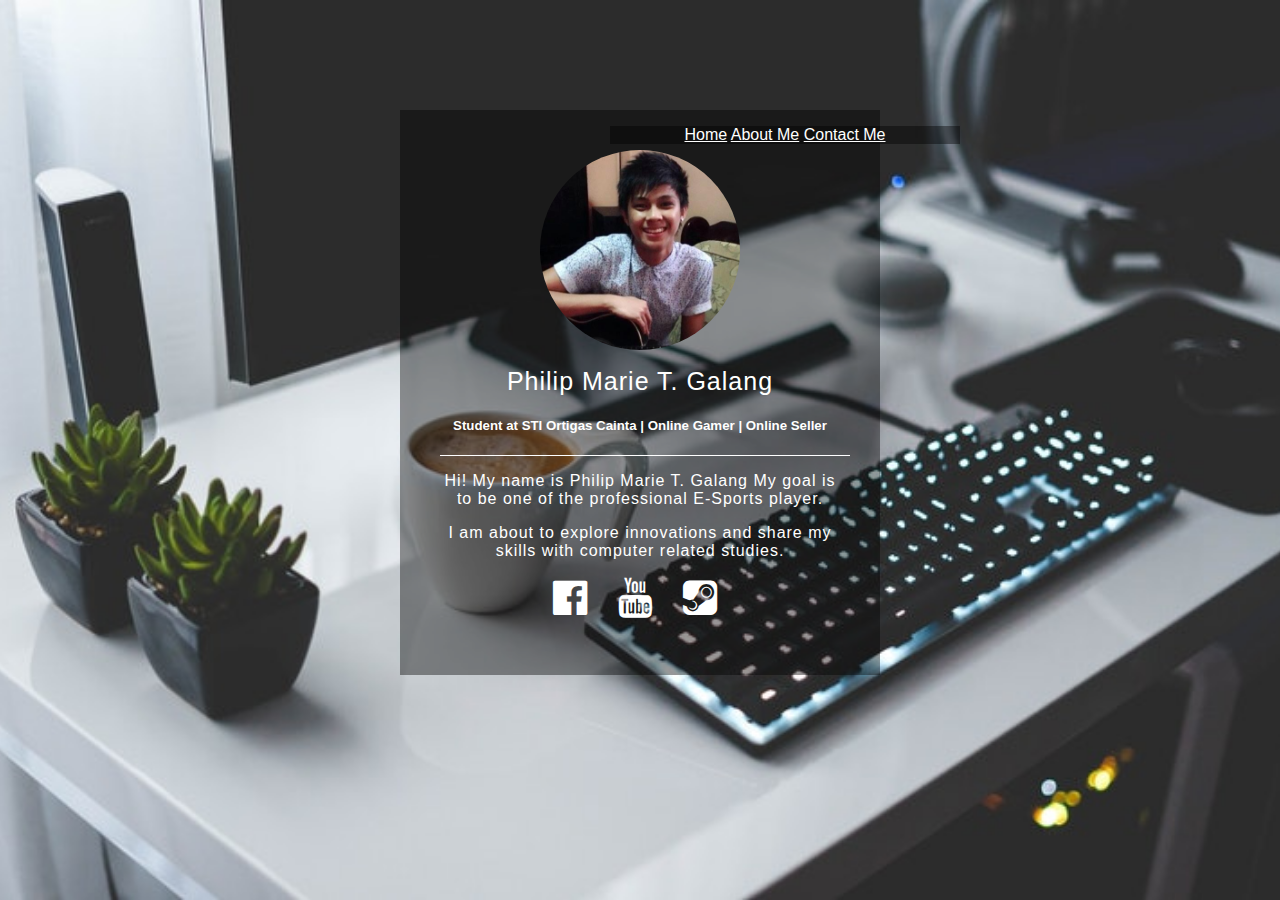
<file: index.html>
<html>
<head>

<link href="https://stackpath.bootstrapcdn.com/font-awesome/4.7.0/css/font-awesome.min.css" rel="stylesheet" integrity="sha384-wvfXpqpZZVQGK6TAh5PVlGOfQNHSoD2xbE+QkPxCAFlNEevoEH3Sl0sibVcOQVnN" crossorigin="anonymous">
<link rel="stylesheet" type="text/css" href="css/master.css">

</head>
<body>			

<div class="prof-box">
	<img src="img/profile.jpg" alt="" class="box-img">
<div class="nav">
	<a class="a active" href="index.html">Home</a>
	<a class="b active" href="about.html">About Me</a>
	<a class="c active" href="contact.html">Contact Me</a>
</div>

<h1>Philip Marie T. Galang</h1>
<h5>Student at STI Ortigas Cainta | Online Gamer | Online Seller</h5>
		
<div class="line-break"></div>

<p>
	Hi! My name is Philip Marie T. Galang My goal is to be one of
	the professional E-Sports player. 
</p>
<p>
	I am about to explore innovations and share my skills with computer related studies.
</p>

 
<div class="social-icon">
 <a href="http://www.facebook.com/philipgalang" target="_blank"><i class="fa fa-facebook-official" aria-hidden="true"></i></a>
 
 <a href="https://www.youtube.com/channel/UCGz6cFkAVFP1TbK0JQ9OOEA/featured?view_as=subscriber"target="_blank"><i class="fa fa-youtube" aria-hidden="true"></i></a>

 <a href="https://steamcommunity.com/profiles/76561198361203375"target="_blank"><i class="fa fa-steam-square" aria-hidden="true"></i></a>
 

</div>
</div>
	

</body>
</html>
</file>
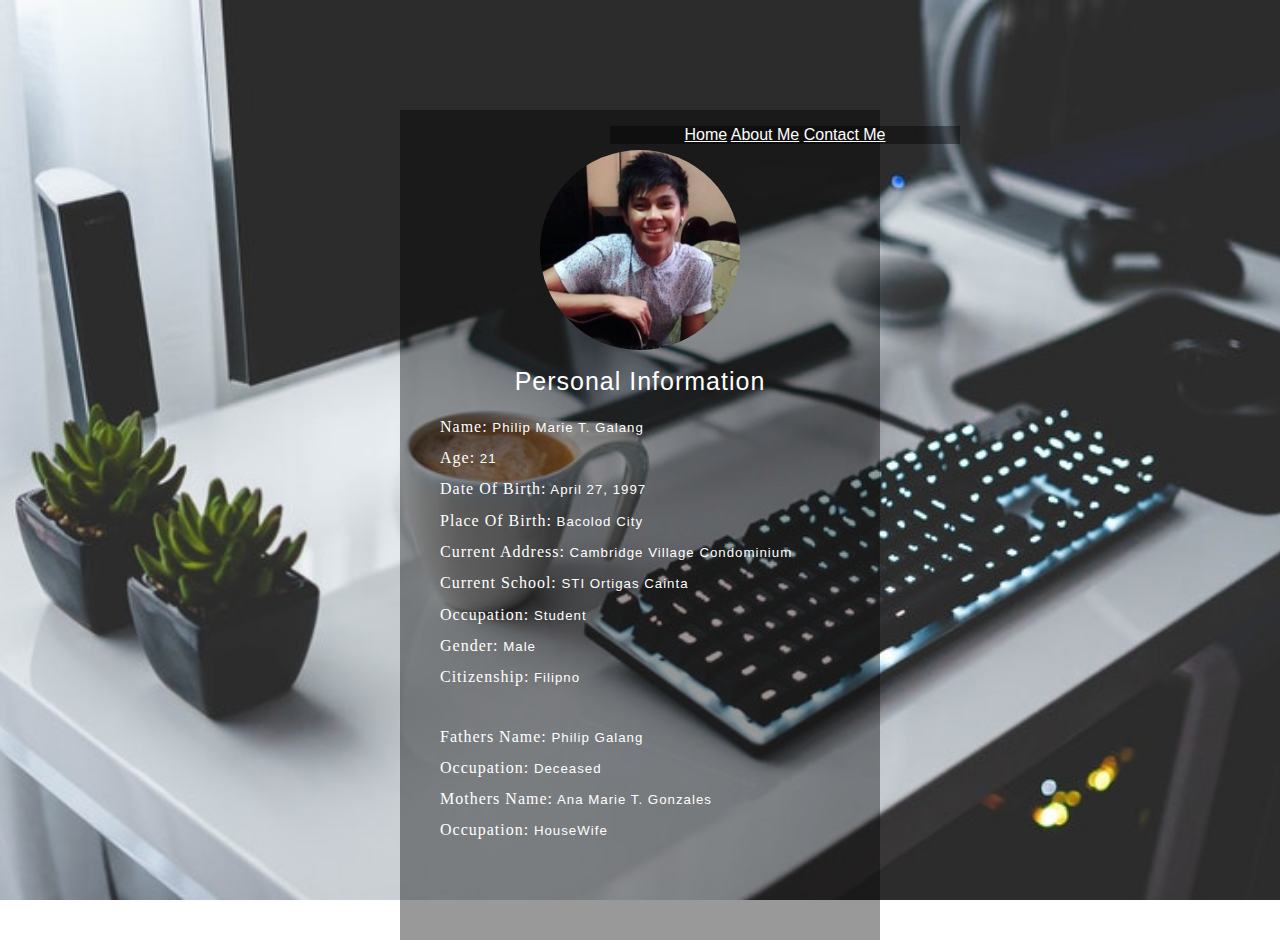
<file: about.html>
<html>
<head>

<link rel="stylesheet" type="text/css" href="css/master.css">

</head>
<body>			

<div class="prof-box2">
	<img src="img/profile.jpg" alt="" class="box-img2">
<div class="nav2">
	<a class="a active" href="index.html">Home</a>
	<a class="b active" href="about.html">About Me</a>
	<a class="c active" href="contact.html">Contact Me</a>
</div>

<h1>Personal Information</h1>
 
<h5 </h5>
		
<font size="3" face="Arial Black"><p align="left"> Name:</font> Philip Marie T. Galang</p>
<font size="3" face="Arial Black"><p align="left">Age:</font> 21</p>
<font size="3" face="Arial Black"><p align="left">Date Of Birth:</font> April 27, 1997</p>
<font size="3" face="Arial Black"><p align="left">Place Of Birth:</font> Bacolod City</p>
<font size="3" face="Arial Black"><p align="left">Current Address:</font> Cambridge Village Condominium</p>
<font size="3" face="Arial Black"><p align="left">Current School:</font> STI Ortigas Cainta</p>
<font size="3" face="Arial Black"><p align="left">Occupation:</font> Student</p>
<font size="3" face="Arial Black"><p align="left">Gender:</font> Male</p>
<font size="3" face="Arial Black"><p align="left">Citizenship:</font> Filipno</p>



<br/>

<font size="3" face="Arial Black"><p align="left">Fathers Name:</font> Philip Galang</p>
<font size="3" face="Arial Black"><p align="left">Occupation:</font> Deceased
<font size="3" face="Arial Black"><p align="left">Mothers Name:</font> Ana Marie T. Gonzales</p>
<font size="3" face="Arial Black"><p align="left">Occupation:</font> HouseWife</p>



</body>
</html>
</file>
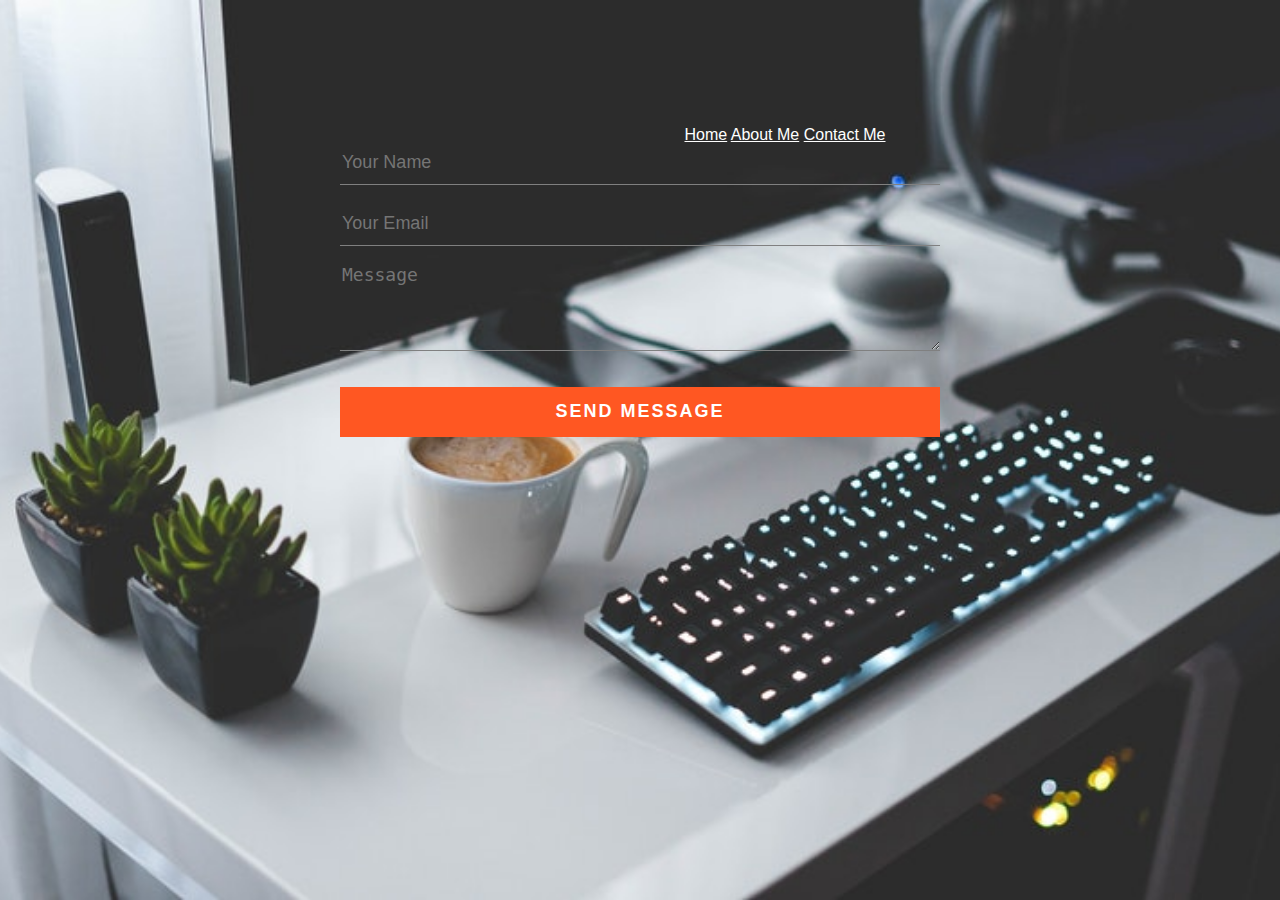
<file: contact.html>
<html>
<head>

<link rel="stylesheet" type="text/css" href="css/master2.css">

</head>
<body>			

<div class="contact-title">
	<br/>
	<br/>
	<br/>
	<br/>
	<br/>
	
</div>
 
	<div class="contact-form">
<form id="contact-form" method="post" action="">
		<input name="name" type="text" class="form-control" placeholder="Your Name" required><br>
		<input name="email" type="email" class="form-control" placeholder="Your Email" required><br>
		<textarea name="message" class="form-control" placeholder="Message" rows="4" required></textarea><br>
		<input type="submit" class="form-control submit" value="SEND MESSAGE"></form>
</div>

	<div class="nav3">

	<a class="a active" href="index.html">Home</a>
	<a class="b active" href="about.html">About Me</a>
	<a class="c active" href="contact.html">Contact Me</a>
</div>
	
		


	
</body>
</html>
</file>
<file: css/master.css>
.prof-box {
	width: 400px;
	height: 485px;	
	background: rgba(0,0,0,0.4);
	padding: 40px;
	color:	white;
	margin: 0 auto;
	margin-top: 110px;
	text-align: center;
	font-family: 'Helvetica Neue', sans-serif;
}

.box-img {
	border-radius:  50%;
	height: 200px;
	width:  200px;
}

body {
	background: url(../img/theme2.jpg) no-repeat center center fixed; 
  -webkit-background-size: cover;
  -moz-background-size: cover;
  -o-background-size: cover;
  background-size: cover;
}

h1{
	font-weight: 100;
	letter-spacing: 1;
	font-size: 25;

}
p{
	font-weight: 150;
	letter-spacing: 1;
}

.line-break{
	width: 410px;
	margin: 0 auto;
	border-top: 1px solid white;
}

.social-icon{
	font-size: 40px;
	letter-spacing: 10;
}

.social-icon a{
	color: white;
}

.nav {
	width: 350px;
	height: auto;
	background-color: rgba(0,0,0,0.4);
	position: absolute;
	top: 14%;
	right: 320;

}
.nav a {
	color: white;
}
a .active, .nav a: hover { 
	background-color: gray;
	color: white;
	width: 100%
}


.prof-box2 {
	width: 400px;
	height: 750px;	
	background: rgba(0,0,0,0.4);
	padding: 40px;
	color:	white;
	margin: 0 auto;
	margin-top: 110px;
	text-align: center;
	font-family: sans-serif;
}

.box-img2 {
	border-radius:  50%;
	height: 200px;
	width:  200px;
}

.nav2 {
	width: 350px;
	height: auto;
	background-color: rgba(0,0,0,0.4);
	position: absolute;
	top: 14%;
	right: 320;
}
	

.nav2 a{
	color: white;
}

 .active, .nav2 a: hover { 
	background-color: gray;
	color: white;
	width: 100%
}



.prof-box3 {
	width: 400px;
	height: 600px;	
	background: rgba(0,0,0,0.4);
	padding: 40px;
	color:	white;
	margin: 0 auto;
	margin-top: 110px;
	text-align: center;
	font-family: 'Helvetica Neue', sans-serif;
}

.box-img3 {
	border-radius:  50%;
	height: 200px;
	width:  200px;
}


.nav3 {
	width: 350px;
	height: auto;
	background-color: rgba(0,0,0,0.4);
	position: absolute;
	top: 14%;
	right: 320;
}

.nav3 a{
	color: white;
}

 .active, .nav3 a: hover { 
	background-color: gray;
	color: white;
	width: 100%
}
</file>
<file: css/master2.css>
body{
	margin: 0;
	padding: 0;
	text-align: center;
	background: url(../img/theme2.jpg) no-repeat center center fixed;
	background-size: cover;
	background-position: center;
	font-family: sans-serif;
	font color: white;
}

.contact-title{
	margin-top: 100px
	color: #fff;
	text-transform: auto;
	transition: all 4s ease-in-out
}
.contact-title h1{
	font-size: 32px;
	line-height: 10px;
}
.contact-title h2{
	font-size: 16px;

}

form{
	margin-top: 50px;
	transition: all 4s ease-in-out;

}
.form-control{
	width: 600px;
	background: transparent;
	border: none;
	outline: none;
	border-bottom: 1px solid gray;
	color: #fff;
	font-size: 18px;
	margin-bottom: 16px;
}
input {
	height: 45px;

}
form .submit{
	background: #ff5722;
	border-color: transparent;
	color: #fff
	font-size: 20px;
	font-weight: bold;
	letter-spacing: 2px;
	height: 50px;
	margin-top: 20px;
}
form .submit: hover{
	background-color: #f44336;
	cursor: pointer;
}
.nav3 {
	width: 350px;
	height: auto;
	
	position: absolute;
	top: 14%;
	right: 320;
}

.nav3 a{
	color: white;
}

 .active, .nav3 a: hover { 
	background-color: gray;
	color: white;
	width: 100%
}
</file>
